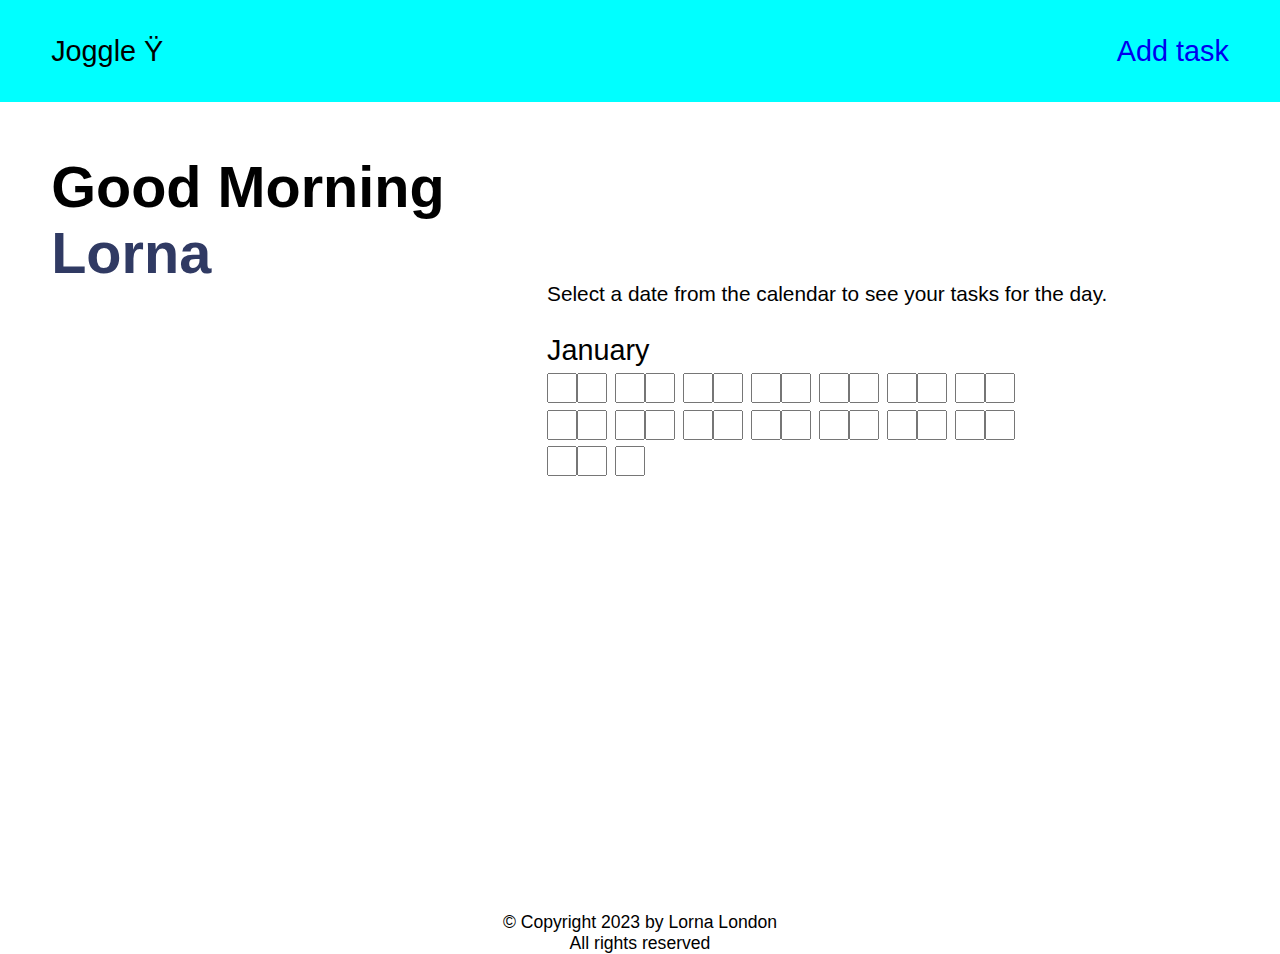
<file: index.html>
<!DOCTYPE html>
<html>
  <head>
    <title>Joggle</title>
    <meta
      charset="UFT"
      lang="en"
      name="viewport"
      content="width=device-width"
      intial-scale="1/0"
    />
    <link rel="stylesheet" href="style.css" />
  </head>

  <body class="body">
    <header class="header">
      <hero class="logo">Joggle &#939</hero>
      <nav class="add-task"><a href="tasks.html">Add task</a></nav>
    </header>

    <main class="main">
      <section class="welcome-wrapper">
        <h1 class="greeting">Good Morning<br>
        <span class="my-name">Lorna</span></h1>
      </section>

      <section class="calendar-wrapper">
        <p class="select-date">Select a date from the calendar to see your tasks for the day.</p>
        <form>
          <label class="month">January</label><br>
          <input type="text"><input type="text">
          <input type="text"><input type="text">
          <input type="text"><input type="text">
          <input type="text"><input type="text">
          <input type="text"><input type="text">
          <input type="text"><input type="text">
          <input type="text"><input type="text">
          <input type="text"><input type="text">
          <input type="text"><input type="text">
          <input type="text"><input type="text">
          <input type="text"><input type="text">
          <input type="text"><input type="text">
          <input type="text"><input type="text">
          <input type="text"><input type="text">
          <input type="text"><input type="text">
          <input type="text">
        </form>
      </section>
    </main>
    <footer class="footer">
      <p>&copy Copyright 2023 by Lorna London</p> 
      <p>All rights reserved</p>
    </footer>
    <script src="script.js"></script>
  </body>
</html>
</file>
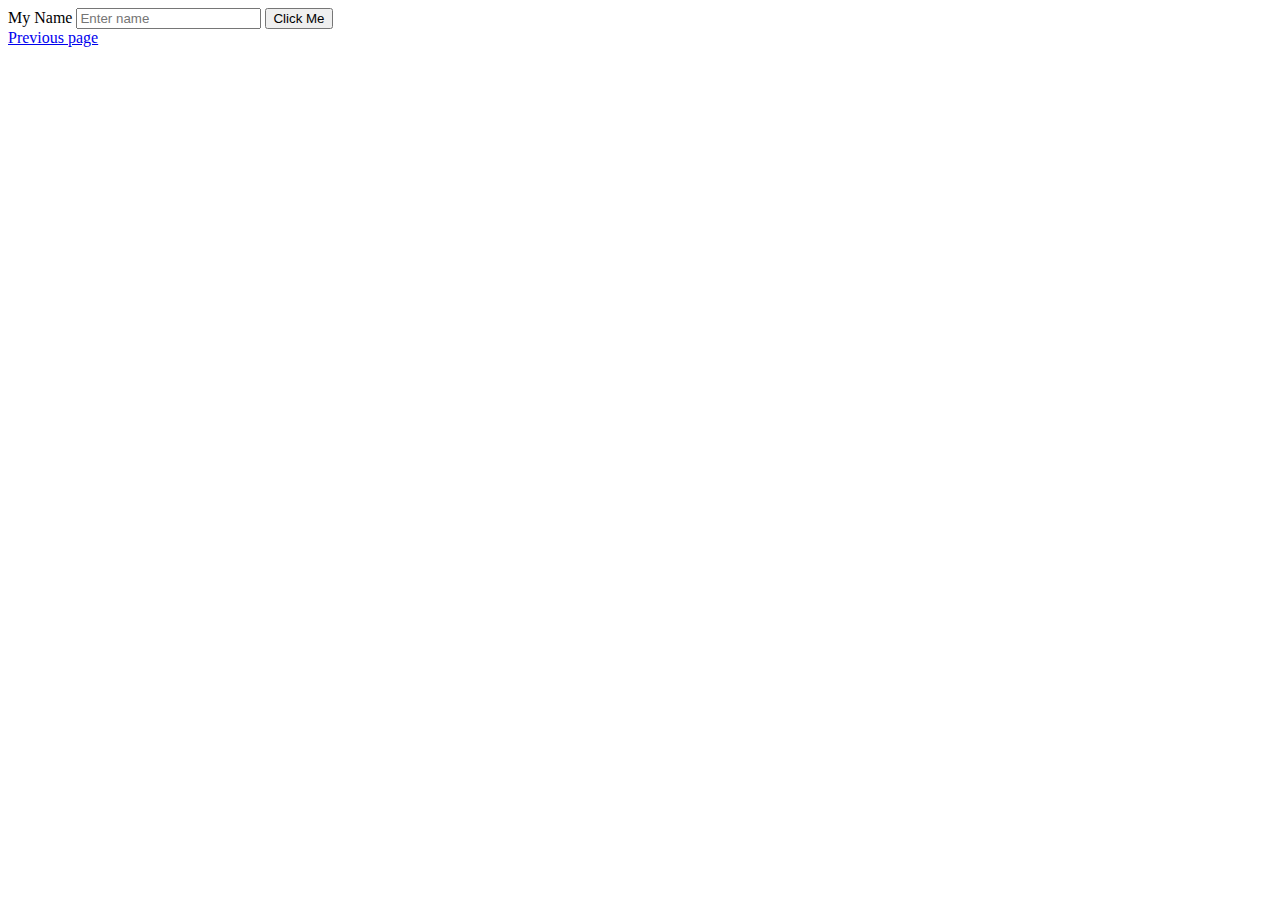
<file: tasks.html>
<!DOCTYPE html>
<html lang="en">
  <head>
    <meta charset="UTF-8" />
    <meta http-equiv="X-UA-Compatible" content="IE=edge" />
    <meta name="viewport" content="width=device-width, initial-scale=1.0" />
    <title>Tasks page</title>
  </head>
  <body class="taskpage-body">
    <label for="input-name">My Name</label>
    <input
      type="text"
      name="input-name"
      class="input-name"
      id="input-name"
      placeholder="Enter name"
    />
    <input type="button" value="Click Me" class="btn" />
    <div>
      <a href="index.html">Previous page</a>
    </div>
  </body>
</html>
</file>
<file: style.css>
* {
    margin: 0;
    padding: 0;
    box-sizing: border-box;
    text-decoration: none;
    list-style-type: none;
}

body {
    font-family:'Segoe UI', Tahoma, Geneva, Verdana, sans-serif;
    font-size: 1.8rem;
}

.header {
    height: 70px;
    /*background-color: aqua;*/
    display: flex;
    justify-content: space-between;
    align-items: center;
    padding: 4%;
}

.logo {

}

.add-task {

}

.main {
    height: 90vh;
}

.welcome-wrapper {
    padding: 4%;
}

.calendar-wrapper {
    margin-top: 10%;
    padding: 4%;
}

.my-name {
    color: rgb(48, 58, 99);
}

.select-date {
    font-size: 1.3rem;
}

form {
    margin-top: 5%;
}

label {
    
}

input {
    width: 30px;
    height: 30px;
}

.footer {
    display: block;
    text-align: center;
}

footer p {
    font-size: 1.1rem;
}

@media screen and (min-width: 600px) {
    header {
        background-color: aqua;
    }

    main {
        display: flex;
    }
    form {
        width: 500px;
    }
}

/*.body {
    font-family:'Segoe UI', Tahoma, Geneva, Verdana, sans-serif;
}

header {
    display: flex;
    justify-content: space-between;
}

.logo, nav {
    font-size: 1.5rem;
    font-weight: 700;
    text-decoration-color: black;
}

nav a:visited {
    color: black;
}

header, main, section, footer {
    padding: 4%;
}

h1 {
    font-size: 4rem;
    color: rgb(63, 63, 135);
}

h2 {
    font-size: 3rem; 
    color: rgb(26, 26, 86);
    font-weight: bold;
    padding-bottom: 10%;
}

.text-box {
    width: 305px;
    border: none;
    padding: 4%;
    background-color: rgb(26, 26, 86);
    color: white;
    font-size: 1.2rem;
    border-radius: 10px;
}

.text-box::placeholder {
    color:darkgrey;
    border-color: aqua;
}

section p {
    font-size: 0.7rem; 
    padding-top: 10%;
    padding-bottom: 5%;
}

.calendar-wrapper {
    width: 85vw;
    height: 55vw;
    background-color: rgb(198, 223, 246);
    margin: 0 auto;
    border-radius: 12px;
}

.dates {
   display: flex;
   flex-wrap: wrap;
}

.dates li {
    padding: 3%;
}

.btn {
    width: 70px;
    height: 20px;
}

footer {
    text-align: center;
    margin-top: 5%;
}

footer p {
    font-size: 0.6rem;
}

@media only screen and (min-width: 600px) {
    .main {
        display: flex;
    }
    .dates li {
        font-size: 1.5rem;
    }
}

@media only screen and (min-width: 900px) {
   
    .header {
        padding-top:1%;
        padding-left: 3%;
        padding-right: 3%;
        padding-bottom: 0%;
    } 
    
    .main {
        display: flex;
    }

    section p {
        font-size: 1.1rem;
    }

    .calendar-wrapper {
        height: auto;
    }

    .dates li {
        font-size: 2rem;
    }

    footer p {
        font-size: 1rem;
    }
}
</file>
